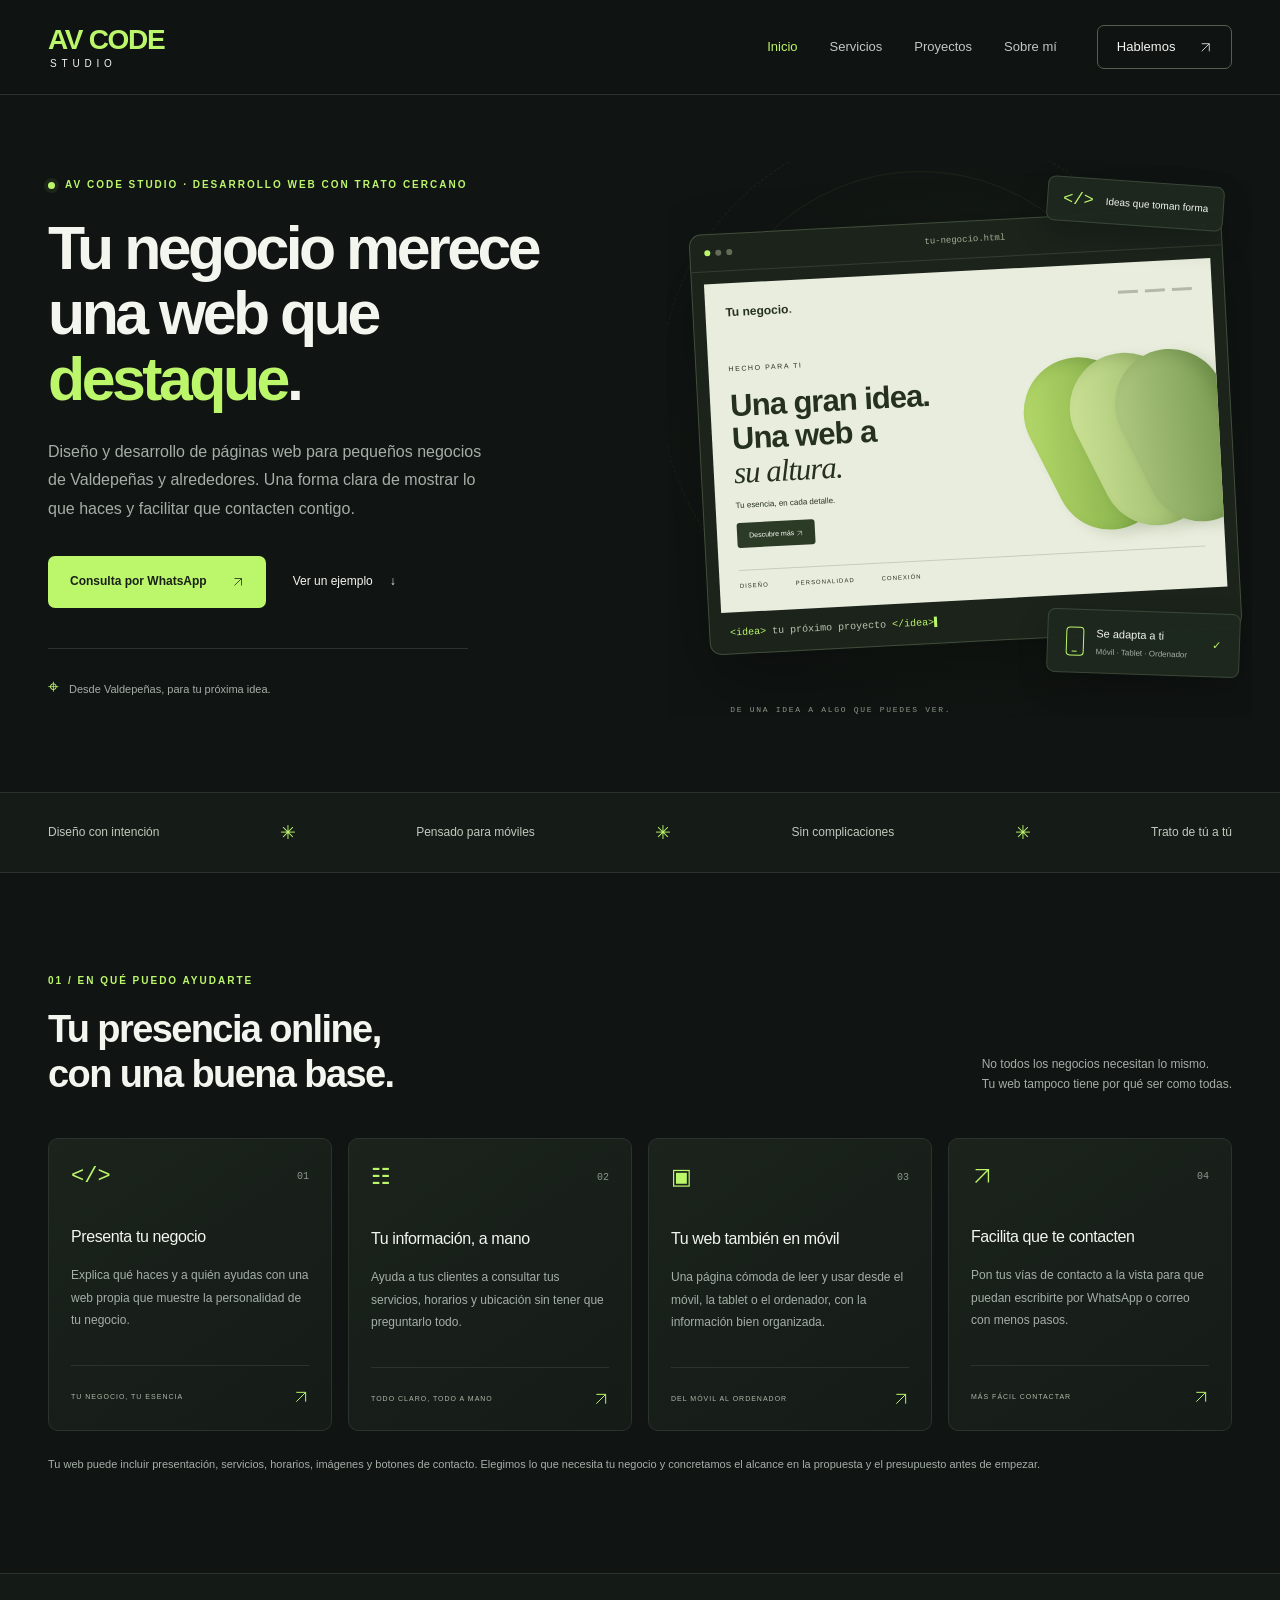
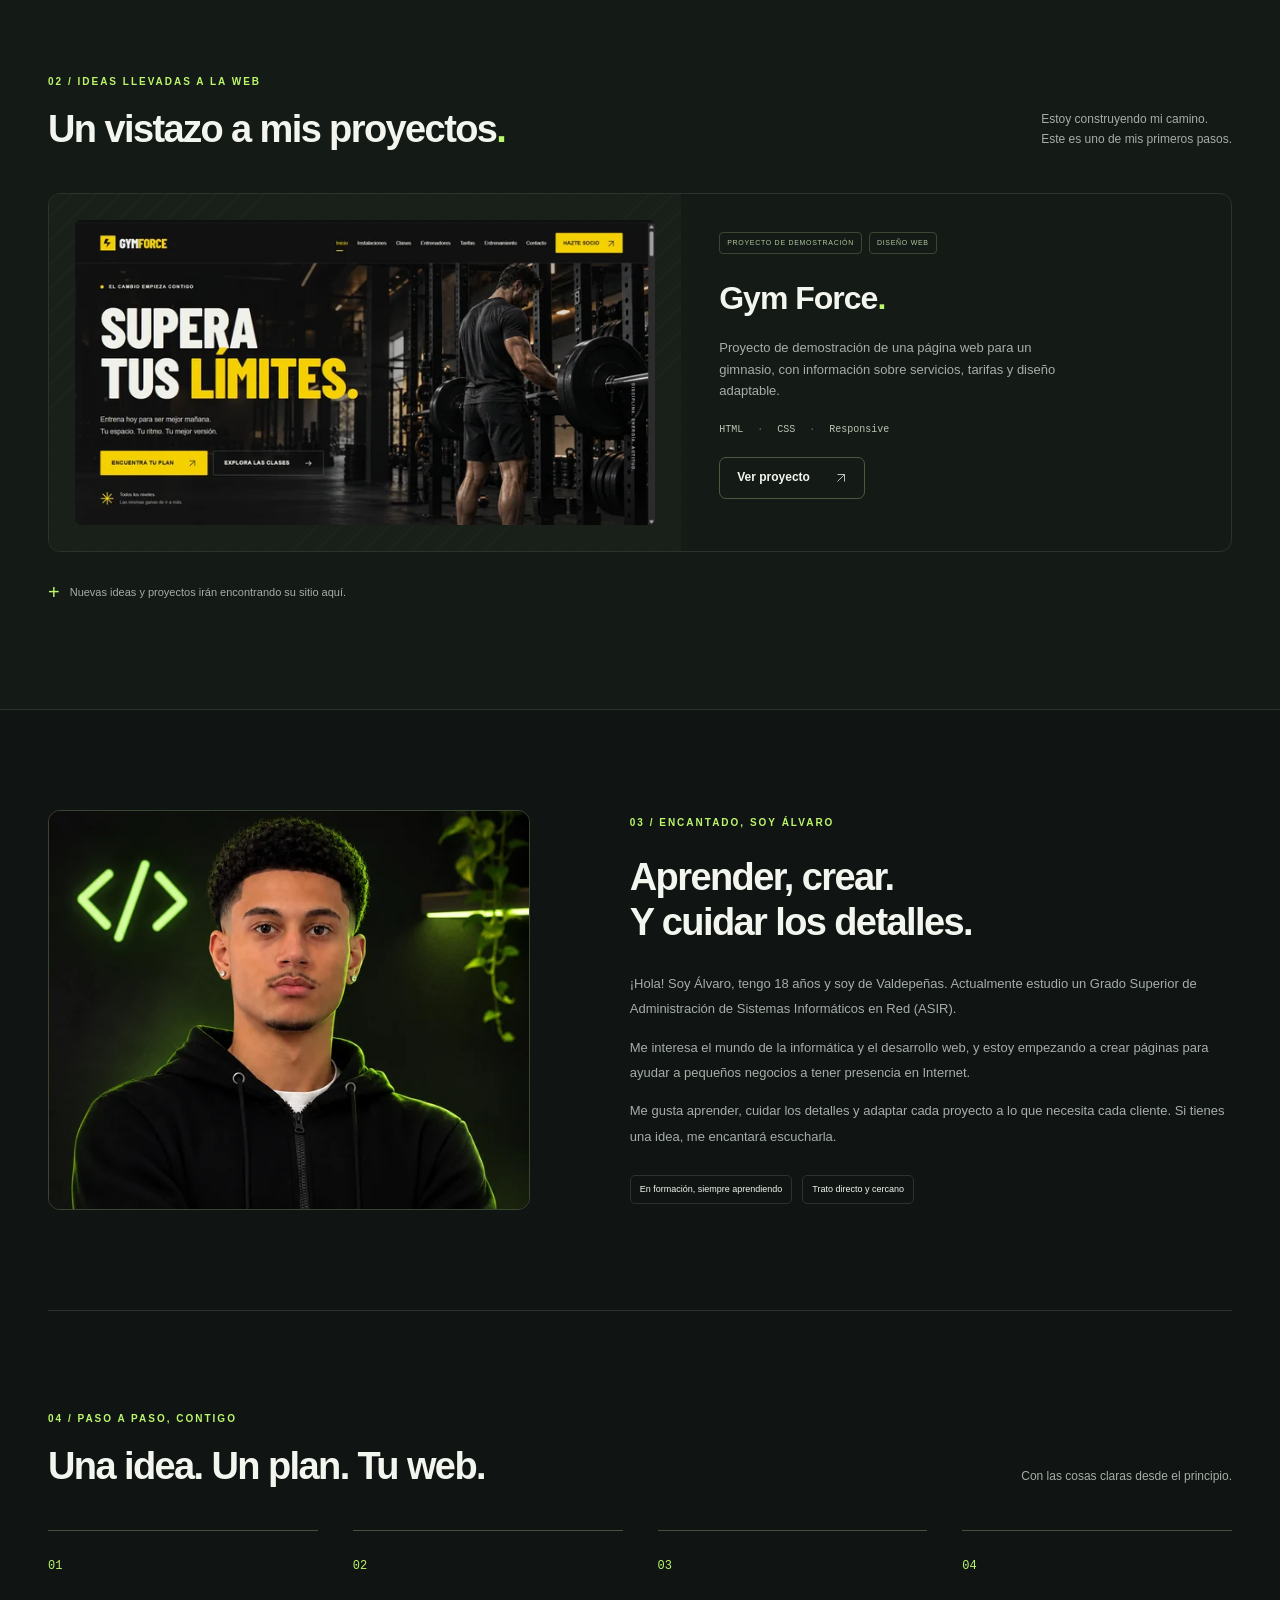
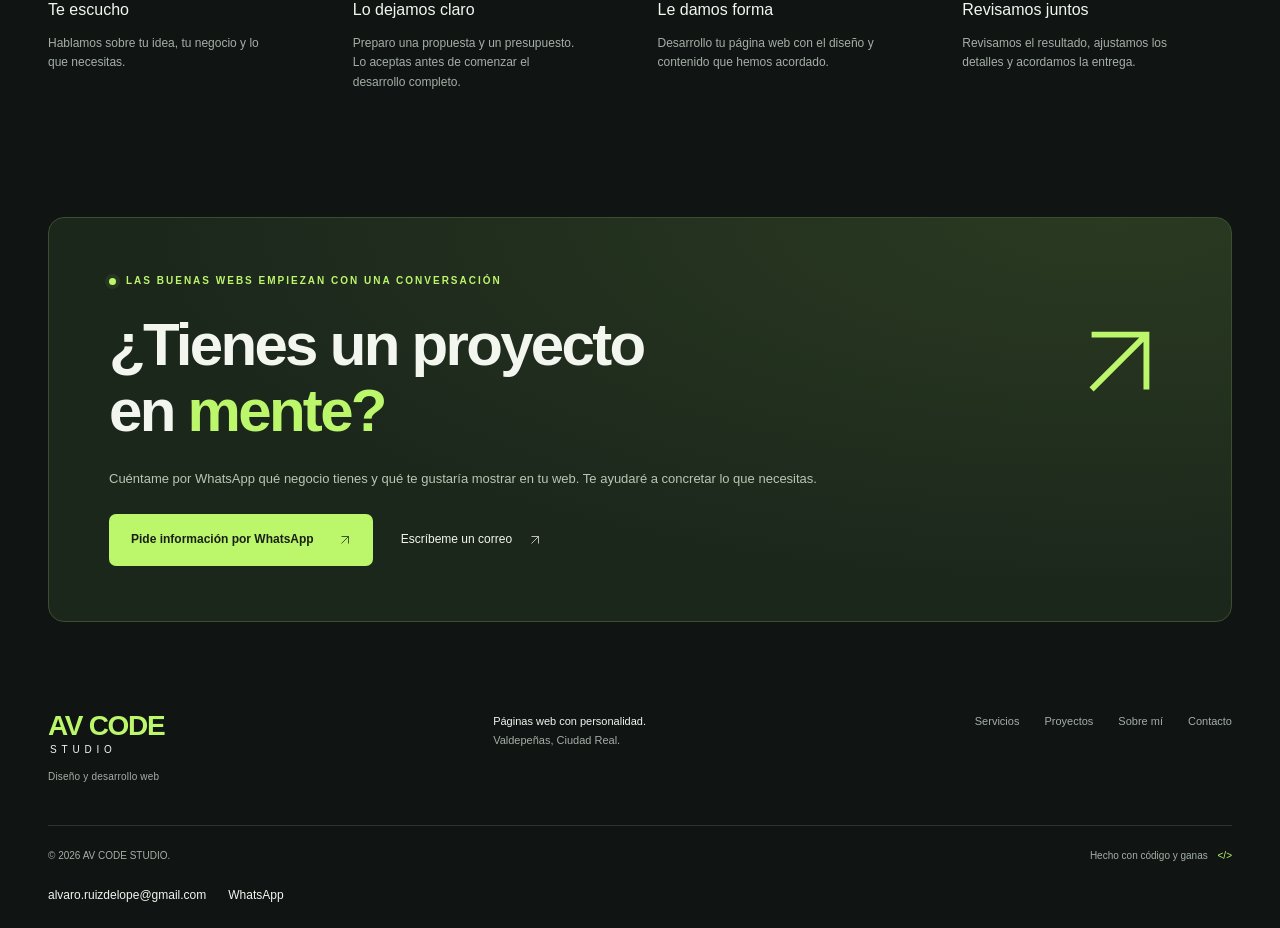
<file: index.html>
<!doctype html>
<html lang="es">
  <head>
    <meta charset="utf-8" />
    <meta name="viewport" content="width=device-width, initial-scale=1" />
    <title>Diseño de Páginas Web en Valdepeñas | AV CODE STUDIO</title>
    <meta
      name="description"
      content="Diseño web en Valdepeñas y Ciudad Real para autónomos, comercios y pequeños negocios. Webs profesionales, adaptadas a móviles y con trato directo de Álvaro."
    />
    <meta name="theme-color" content="#101513" />
    <link rel="canonical" href="https://alvaro-web.pages.dev/" />
    <meta
      property="og:title"
      content="Diseño de Páginas Web en Valdepeñas | AV CODE STUDIO"
    />
    <meta
      property="og:description"
      content="Diseño web en Valdepeñas y Ciudad Real para autónomos, comercios y pequeños negocios. Webs profesionales, adaptadas a móviles y con trato directo de Álvaro."
    />
    <meta property="og:site_name" content="AV CODE STUDIO" />
    <meta property="og:type" content="website" />
    <meta property="og:locale" content="es_ES" />
    <meta property="og:url" content="https://alvaro-web.pages.dev/" />
    <meta
      property="og:image"
      content="https://alvaro-web.pages.dev/img/alvaro-perfil.png"
    />
    <meta property="og:image:type" content="image/png" />
    <meta property="og:image:width" content="1122" />
    <meta property="og:image:height" content="1402" />
    <meta
      property="og:image:alt"
      content="Álvaro, creador de AV CODE STUDIO, diseño y desarrollo web en Valdepeñas"
    />
    <meta name="twitter:card" content="summary" />
    <meta
      name="twitter:title"
      content="Diseño de Páginas Web en Valdepeñas | AV CODE STUDIO"
    />
    <meta
      name="twitter:description"
      content="Diseño web en Valdepeñas y Ciudad Real para autónomos, comercios y pequeños negocios. Webs profesionales, adaptadas a móviles y con trato directo de Álvaro."
    />
    <meta
      name="twitter:image"
      content="https://alvaro-web.pages.dev/img/alvaro-perfil.png"
    />
    <meta
      name="twitter:image:alt"
      content="Álvaro, creador de AV CODE STUDIO"
    />
    <script type="application/ld+json">
      {
        "@context": "https://schema.org",
        "@graph": [
          {
            "@type": "WebSite",
            "@id": "https://alvaro-web.pages.dev/#website",
            "url": "https://alvaro-web.pages.dev/",
            "name": "AV CODE STUDIO",
            "description": "Diseño web en Valdepeñas y Ciudad Real para autónomos, comercios y pequeños negocios. Webs profesionales, adaptadas a móviles y con trato directo de Álvaro.",
            "inLanguage": "es-ES",
            "creator": {
              "@id": "https://alvaro-web.pages.dev/#alvaro"
            }
          },
          {
            "@type": "Person",
            "@id": "https://alvaro-web.pages.dev/#alvaro",
            "name": "Álvaro",
            "alternateName": "AV CODE STUDIO",
            "url": "https://alvaro-web.pages.dev/",
            "image": "https://alvaro-web.pages.dev/img/alvaro-perfil.png",
            "email": "alvaro.ruizdelope@gmail.com",
            "telephone": "+34722892707",
            "description": "Desarrollador web en formación en Valdepeñas y creador de AV CODE STUDIO."
          },
          {
            "@type": "Service",
            "@id": "https://alvaro-web.pages.dev/#diseno-web",
            "name": "Diseño y desarrollo web para pequeños negocios",
            "serviceType": "Diseño y desarrollo de páginas web",
            "url": "https://alvaro-web.pages.dev/",
            "description": "Páginas web profesionales, informativas y adaptadas a móviles para autónomos, comercios y pequeños negocios.",
            "provider": {
              "@id": "https://alvaro-web.pages.dev/#alvaro"
            },
            "areaServed": [
              {
                "@type": "City",
                "name": "Valdepeñas"
              },
              {
                "@type": "AdministrativeArea",
                "name": "Provincia de Ciudad Real"
              }
            ]
          }
        ]
      }
    </script>
    <link rel="icon" href="img/favicon.svg" type="image/svg+xml" />
    <script>
      // Evita el salto del menú móvil antes de cargar el script diferido.
      document.documentElement.classList.add('js');
    </script>
    <link rel="stylesheet" href="css/estilos.css" />
    <script src="js/script.js" defer></script>
  </head>
  <body>
    <a class="skip-link" href="#contenido">Saltar al contenido</a>
    <header class="header">
      <div class="container header-inner">
        <a class="brand" href="#inicio" aria-label="AV CODE STUDIO, inicio"
          ><span class="brand-name">AV CODE</span
          ><span class="brand-studio">STUDIO</span></a
        >
        <button
          class="menu-toggle"
          type="button"
          aria-expanded="false"
          aria-controls="navegacion"
          hidden
        >
          <span class="menu-lines" aria-hidden="true"></span
          ><span class="menu-label">Abrir menú</span>
        </button>
        <nav id="navegacion" aria-label="Navegación principal">
          <a href="#inicio" aria-current="location">Inicio</a
          ><a href="#servicios">Servicios</a><a href="#proyectos">Proyectos</a
          ><a href="#sobre-mi">Sobre mí</a
          ><a class="nav-contact" href="#contacto"
            >Hablemos
            <span aria-hidden="true"
              ><svg
                class="arrow-icon"
                viewBox="0 0 24 24"
                fill="none"
                stroke="currentColor"
                stroke-width="1.5"
                aria-hidden="true"
              >
                <path d="M5 19 19 5M5 5h14v14" /></svg></span
          ></a>
        </nav>
      </div>
    </header>
    <main id="contenido">
      <section class="hero container" id="inicio" aria-labelledby="titulo">
        <div class="hero-copy">
          <p class="eyebrow">
            <span class="status-dot"></span> AV CODE STUDIO · DESARROLLO WEB CON
            TRATO CERCANO
          </p>
          <h1 id="titulo">
            Tu negocio merece una web que
            <span class="accent">destaque<span class="title-dot">.</span></span>
          </h1>
          <p class="hero-description">
            Diseño y desarrollo de páginas web para pequeños negocios de
            Valdepeñas y alrededores. Una forma clara de mostrar lo que haces y
            facilitar que contacten contigo.
          </p>
          <div class="actions">
            <a
              class="button primary"
              data-contact="whatsapp"
              href="https://wa.me/34722892707?text=%C2%A1Hola%2C%20%C3%81lvaro!%20He%20visto%20tu%20p%C3%A1gina%20web%20y%20me%20gustar%C3%ADa%20pedirte%20informaci%C3%B3n%20sobre%20la%20creaci%C3%B3n%20de%20una%20web%20para%20mi%20negocio"
              >Consulta por WhatsApp
              <span aria-hidden="true"
                ><svg
                  class="arrow-icon"
                  viewBox="0 0 24 24"
                  fill="none"
                  stroke="currentColor"
                  stroke-width="1.5"
                  aria-hidden="true"
                >
                  <path d="M5 19 19 5M5 5h14v14" /></svg></span></a
            ><a class="text-link" href="#proyectos"
              >Ver un ejemplo <span aria-hidden="true">↓</span></a
            >
          </div>
          <div class="hero-note">
            <span class="location-icon" aria-hidden="true">⌖</span> Desde
            Valdepeñas, para tu próxima idea.
          </div>
        </div>
        <div
          class="hero-art"
          role="img"
          aria-label="Ilustración de una página web adaptable, creada con código"
        >
          <div class="orbit orbit-one"></div>
          <div class="orbit orbit-two"></div>
          <div class="floating-tag tag-code" aria-hidden="true">
            &lt;/&gt; <span>Ideas que toman forma</span>
          </div>
          <div class="browser-card" aria-hidden="true">
            <div class="browser-top">
              <div class="window-dots"><i></i><i></i><i></i></div>
              <span>tu-negocio.html</span
              ><span
                ><svg
                  class="arrow-icon"
                  viewBox="0 0 24 24"
                  fill="none"
                  stroke="currentColor"
                  stroke-width="1.5"
                  aria-hidden="true"
                >
                  <path d="M5 19 19 5M5 5h14v14" /></svg
              ></span>
            </div>
            <div class="browser-body">
              <div class="mock-nav">
                <b>Tu negocio<span>.</span></b>
                <div><i></i><i></i><i></i></div>
              </div>
              <div class="mock-content">
                <span class="mock-label">HECHO PARA TI</span
                ><strong
                  >Una gran idea.<br />Una web a<br /><em
                    >su altura.</em
                  ></strong
                >
                <p>Tu esencia, en cada detalle.</p>
                <span class="mock-button"
                  >Descubre más
                  <svg
                    class="arrow-icon"
                    viewBox="0 0 24 24"
                    fill="none"
                    stroke="currentColor"
                    stroke-width="1.5"
                    aria-hidden="true"
                  >
                    <path d="M5 19 19 5M5 5h14v14" /></svg
                ></span>
              </div>
              <div class="abstract-shape">
                <div></div>
                <div></div>
                <div></div>
              </div>
              <div class="mock-footer">
                <span>DISEÑO</span><span>PERSONALIDAD</span
                ><span>CONEXIÓN</span>
              </div>
            </div>
            <div class="code-strip">
              <span>&lt;idea&gt;</span> tu próximo proyecto
              <span>&lt;/idea&gt;</span><b>▌</b>
            </div>
          </div>
          <div class="floating-tag tag-mobile" aria-hidden="true">
            <span class="mini-phone"></span>
            <div>Se adapta a ti<small>Móvil · Tablet · Ordenador</small></div>
            <span class="check">✓</span>
          </div>
          <span class="art-caption">DE UNA IDEA A ALGO QUE PUEDES VER.</span>
        </div>
      </section>
      <div class="principles">
        <div class="container">
          <span>Diseño con intención</span><i aria-hidden="true">✳</i
          ><span>Pensado para móviles</span><i aria-hidden="true">✳</i
          ><span>Sin complicaciones</span><i aria-hidden="true">✳</i
          ><span>Trato de tú a tú</span>
        </div>
      </div>
      <section
        class="section container"
        id="servicios"
        aria-labelledby="servicios-titulo"
      >
        <div class="section-heading">
          <div>
            <p class="eyebrow">01 / EN QUÉ PUEDO AYUDARTE</p>
            <h2 id="servicios-titulo">
              Tu presencia online,<br />con una buena base.
            </h2>
          </div>
          <p>
            No todos los negocios necesitan lo mismo.<br />Tu web tampoco tiene
            por qué ser como todas.
          </p>
        </div>
        <div class="services-grid">
          <article class="service-card">
            <div class="card-top">
              <span class="service-icon" aria-hidden="true">&lt;/&gt;</span
              ><span>01</span>
            </div>
            <h3>Presenta tu negocio</h3>
            <p>
              Explica qué haces y a quién ayudas con una web propia que muestre
              la personalidad de tu negocio.
            </p>
            <span class="card-foot"
              >TU NEGOCIO, TU ESENCIA
              <span aria-hidden="true"
                ><svg
                  class="arrow-icon"
                  viewBox="0 0 24 24"
                  fill="none"
                  stroke="currentColor"
                  stroke-width="1.5"
                  aria-hidden="true"
                >
                  <path d="M5 19 19 5M5 5h14v14" /></svg></span
            ></span>
          </article>
          <article class="service-card">
            <div class="card-top">
              <span class="service-icon" aria-hidden="true">☷</span
              ><span>02</span>
            </div>
            <h3>Tu información, a mano</h3>
            <p>
              Ayuda a tus clientes a consultar tus servicios, horarios y
              ubicación sin tener que preguntarlo todo.
            </p>
            <span class="card-foot"
              >TODO CLARO, TODO A MANO
              <span aria-hidden="true"
                ><svg
                  class="arrow-icon"
                  viewBox="0 0 24 24"
                  fill="none"
                  stroke="currentColor"
                  stroke-width="1.5"
                  aria-hidden="true"
                >
                  <path d="M5 19 19 5M5 5h14v14" /></svg></span
            ></span>
          </article>
          <article class="service-card">
            <div class="card-top">
              <span class="service-icon" aria-hidden="true">▣</span
              ><span>03</span>
            </div>
            <h3>Tu web también en móvil</h3>
            <p>
              Una página cómoda de leer y usar desde el móvil, la tablet o el
              ordenador, con la información bien organizada.
            </p>
            <span class="card-foot"
              >DEL MÓVIL AL ORDENADOR
              <span aria-hidden="true"
                ><svg
                  class="arrow-icon"
                  viewBox="0 0 24 24"
                  fill="none"
                  stroke="currentColor"
                  stroke-width="1.5"
                  aria-hidden="true"
                >
                  <path d="M5 19 19 5M5 5h14v14" /></svg></span
            ></span>
          </article>
          <article class="service-card">
            <div class="card-top">
              <span class="service-icon" aria-hidden="true"
                ><svg
                  class="arrow-icon"
                  viewBox="0 0 24 24"
                  fill="none"
                  stroke="currentColor"
                  stroke-width="1.5"
                  aria-hidden="true"
                >
                  <path d="M5 19 19 5M5 5h14v14" /></svg></span
              ><span>04</span>
            </div>
            <h3>Facilita que te contacten</h3>
            <p>
              Pon tus vías de contacto a la vista para que puedan escribirte por
              WhatsApp o correo con menos pasos.
            </p>
            <span class="card-foot"
              >MÁS FÁCIL CONTACTAR
              <span aria-hidden="true"
                ><svg
                  class="arrow-icon"
                  viewBox="0 0 24 24"
                  fill="none"
                  stroke="currentColor"
                  stroke-width="1.5"
                  aria-hidden="true"
                >
                  <path d="M5 19 19 5M5 5h14v14" /></svg></span
            ></span>
          </article>
        </div>
        <p class="projects-note">
          Tu web puede incluir presentación, servicios, horarios, imágenes y
          botones de contacto. Elegimos lo que necesita tu negocio y concretamos
          el alcance en la propuesta y el presupuesto antes de empezar.
        </p>
      </section>
      <section
        class="section projects-section"
        id="proyectos"
        aria-labelledby="proyectos-titulo"
      >
        <div class="container">
          <div class="section-heading">
            <div>
              <p class="eyebrow">02 / IDEAS LLEVADAS A LA WEB</p>
              <h2 id="proyectos-titulo">
                Un vistazo a mis proyectos<span class="accent">.</span>
              </h2>
            </div>
            <p>
              Estoy construyendo mi camino.<br />Este es uno de mis primeros
              pasos.
            </p>
          </div>
          <article class="project-card">
            <div class="project-image" id="gym-preview">
              <img
                src="img/gym-force.webp"
                srcset="img/gym-force-640.webp 640w, img/gym-force.webp 1440w"
                sizes="(max-width: 900px) calc(100vw - 82px), 590px"
                alt="Captura de la portada de Gym Force, proyecto de demostración de una web para un gimnasio"
                width="1920"
                height="1007"
                loading="lazy"
                decoding="async"
              />
            </div>
            <div class="project-info">
              <div class="pills">
                <span>PROYECTO DE DEMOSTRACIÓN</span><span>DISEÑO WEB</span>
              </div>
              <h3>Gym Force<span class="accent">.</span></h3>
              <p>
                Proyecto de demostración de una página web para un gimnasio, con
                información sobre servicios, tarifas y diseño adaptable.
              </p>
              <div class="project-tech">
                HTML <span>·</span> CSS <span>·</span> Responsive
              </div>
              <a
                class="button outline"
                id="gym-link"
                href="https://alvaroruizdelope-svg.github.io/gymforce/"
                target="_blank"
                rel="noopener noreferrer"
                >Ver proyecto
                <span aria-hidden="true"
                  ><svg
                    class="arrow-icon"
                    viewBox="0 0 24 24"
                    fill="none"
                    stroke="currentColor"
                    stroke-width="1.5"
                    aria-hidden="true"
                  >
                    <path d="M5 19 19 5M5 5h14v14" /></svg></span
              ></a>
            </div>
          </article>
          <p class="projects-note">
            <span aria-hidden="true">+</span> Nuevas ideas y proyectos irán
            encontrando su sitio aquí.
          </p>
        </div>
      </section>
      <section
        class="section container about-grid"
        id="sobre-mi"
        aria-labelledby="sobre-titulo"
      >
        <div class="about-visual">
          <img
            src="img/alvaro-perfil.webp"
            srcset="
              img/alvaro-perfil-560.webp  560w,
              img/alvaro-perfil.webp     1122w
            "
            sizes="(max-width: 470px) calc(100vw - 40px), 490px"
            alt="Retrato de Álvaro, creador de AV CODE STUDIO"
            width="1122"
            height="1402"
            loading="lazy"
            decoding="async"
          />
        </div>
        <div class="about-copy">
          <p class="eyebrow">03 / ENCANTADO, SOY ÁLVARO</p>
          <h2 id="sobre-titulo">
            Aprender, crear.<br />Y cuidar los detalles.
          </h2>
          <p>
            ¡Hola! Soy Álvaro, tengo 18 años y soy de Valdepeñas. Actualmente
            estudio un Grado Superior de Administración de Sistemas Informáticos
            en Red (ASIR).
          </p>
          <p>
            Me interesa el mundo de la informática y el desarrollo web, y estoy
            empezando a crear páginas para ayudar a pequeños negocios a tener
            presencia en Internet.
          </p>
          <p>
            Me gusta aprender, cuidar los detalles y adaptar cada proyecto a lo
            que necesita cada cliente. Si tienes una idea, me encantará
            escucharla.
          </p>
          <div class="about-tags">
            <span>En formación, siempre aprendiendo</span
            ><span>Trato directo y cercano</span>
          </div>
        </div>
      </section>
      <section
        class="section container process-section"
        aria-labelledby="proceso-titulo"
      >
        <div class="section-heading">
          <div>
            <p class="eyebrow">04 / PASO A PASO, CONTIGO</p>
            <h2 id="proceso-titulo">Una idea. Un plan. Tu web.</h2>
          </div>
          <p>Con las cosas claras desde el principio.</p>
        </div>
        <ol class="process-grid">
          <li>
            <span>01</span>
            <h3>Te escucho</h3>
            <p>Hablamos sobre tu idea, tu negocio y lo que necesitas.</p>
          </li>
          <li>
            <span>02</span>
            <h3>Lo dejamos claro</h3>
            <p>
              Preparo una propuesta y un presupuesto. Lo aceptas antes de
              comenzar el desarrollo completo.
            </p>
          </li>
          <li>
            <span>03</span>
            <h3>Le damos forma</h3>
            <p>
              Desarrollo tu página web con el diseño y contenido que hemos
              acordado.
            </p>
          </li>
          <li>
            <span>04</span>
            <h3>Revisamos juntos</h3>
            <p>
              Revisamos el resultado, ajustamos los detalles y acordamos la
              entrega.
            </p>
          </li>
        </ol>
      </section>
      <section
        class="container contact-section"
        id="contacto"
        aria-labelledby="contacto-titulo"
      >
        <div class="contact-panel">
          <p class="eyebrow">
            <span class="status-dot"></span> LAS BUENAS WEBS EMPIEZAN CON UNA
            CONVERSACIÓN
          </p>
          <h2 id="contacto-titulo">
            ¿Tienes un proyecto<br />en <span class="accent">mente?</span
            ><span class="contact-arrow" aria-hidden="true"
              ><svg
                class="arrow-icon"
                viewBox="0 0 24 24"
                fill="none"
                stroke="currentColor"
                stroke-width="1.5"
                aria-hidden="true"
              >
                <path d="M5 19 19 5M5 5h14v14" /></svg
            ></span>
          </h2>
          <p>
            Cuéntame por WhatsApp qué negocio tienes y qué te gustaría mostrar
            en tu web. Te ayudaré a concretar lo que necesitas.
          </p>
          <div class="contact-actions">
            <a
              class="button primary"
              data-contact="whatsapp"
              href="https://wa.me/34722892707?text=%C2%A1Hola%2C%20%C3%81lvaro!%20He%20visto%20tu%20p%C3%A1gina%20web%20y%20me%20gustar%C3%ADa%20pedirte%20informaci%C3%B3n%20sobre%20la%20creaci%C3%B3n%20de%20una%20web%20para%20mi%20negocio"
              >Pide información por WhatsApp
              <span aria-hidden="true"
                ><svg
                  class="arrow-icon"
                  viewBox="0 0 24 24"
                  fill="none"
                  stroke="currentColor"
                  stroke-width="1.5"
                  aria-hidden="true"
                >
                  <path d="M5 19 19 5M5 5h14v14" /></svg></span></a
            ><a
              class="text-link"
              data-contact="email"
              href="mailto:alvaro.ruizdelope@gmail.com"
              >Escríbeme un correo
              <span aria-hidden="true"
                ><svg
                  class="arrow-icon"
                  viewBox="0 0 24 24"
                  fill="none"
                  stroke="currentColor"
                  stroke-width="1.5"
                  aria-hidden="true"
                >
                  <path d="M5 19 19 5M5 5h14v14" /></svg></span
            ></a>
          </div>
        </div>
      </section>
    </main>
    <footer class="footer container">
      <div class="footer-top">
        <a
          class="brand brand-footer"
          href="#inicio"
          aria-label="AV CODE STUDIO, inicio"
          ><span class="brand-name">AV CODE</span
          ><span class="brand-studio">STUDIO</span
          ><span class="brand-tagline">Diseño y desarrollo web</span></a
        >
        <p>
          Páginas web con personalidad.<br /><span
            >Valdepeñas, Ciudad Real.</span
          >
        </p>
        <nav aria-label="Navegación del pie">
          <a href="#servicios">Servicios</a><a href="#proyectos">Proyectos</a
          ><a href="#sobre-mi">Sobre mí</a><a href="#contacto">Contacto</a>
        </nav>
      </div>
      <div class="footer-bottom">
        <span>© <span id="year">2026</span> AV CODE STUDIO.</span
        ><span
          >Hecho con código y ganas
          <span class="accent" aria-hidden="true">&lt;/&gt;</span></span
        >
      </div>
      <div class="footer-contacts" id="footer-contacts">
        <a data-contact="email" href="mailto:alvaro.ruizdelope@gmail.com"
          >alvaro.ruizdelope@gmail.com</a
        >
        <a
          data-contact="whatsapp"
          href="https://wa.me/34722892707?text=%C2%A1Hola%2C%20%C3%81lvaro!%20He%20visto%20tu%20p%C3%A1gina%20web%20y%20me%20gustar%C3%ADa%20pedirte%20informaci%C3%B3n%20sobre%20la%20creaci%C3%B3n%20de%20una%20web%20para%20mi%20negocio"
          >WhatsApp</a
        >
      </div>
    </footer>
  </body>
</html>
</file>
<file: css/estilos.css>
:root {
  color-scheme: dark;
  --bg: #101513;
  --surface: #171e1a;
  --text: #f3f5ef;
  --muted: #a5aea7;
  --accent: #bcf66b;
  --line: #2a332d;
  --radius: 16px;
}
* {
  box-sizing: border-box;
}
html {
  scroll-behavior: smooth;
  scroll-padding-top: 100px;
}
body {
  margin: 0;
  background: var(--bg);
  color: var(--text);
  font-family: Arial, Helvetica, sans-serif;
  font-size: 16px;
  line-height: 1.65;
}
a {
  color: inherit;
  text-decoration: none;
}
button {
  font: inherit;
}
a,
button {
  touch-action: manipulation;
}
a:focus-visible,
button:focus-visible {
  outline: 3px solid var(--accent);
  outline-offset: 6px;
}
::selection {
  background: var(--accent);
  color: var(--bg);
}
[hidden] {
  display: none !important;
}
.container {
  width: min(1200px, calc(100% - 96px));
  margin-inline: auto;
}
.accent {
  color: var(--accent);
}
.header {
  position: sticky;
  top: 0;
  z-index: 20;
  background: #101513f2;
  border-bottom: 1px solid var(--line);
  backdrop-filter: blur(14px);
}
.header-inner {
  height: 94px;
  display: flex;
  align-items: center;
  justify-content: space-between;
}
.brand {
  display: inline-flex;
  flex-direction: column;
  align-items: flex-start;
  flex-shrink: 0;
  gap: 5px;
  font-family: Arial, Helvetica, sans-serif;
  line-height: 1;
  text-decoration: none;
}
.brand-name {
  color: var(--accent);
  font-size: 28px;
  font-weight: 800;
  letter-spacing: -1.3px;
  white-space: nowrap;
}
.brand-studio {
  color: var(--text);
  font-size: 10px;
  font-weight: 500;
  letter-spacing: 0.48em;
  padding-left: 2px;
}
.brand-tagline {
  color: var(--muted);
  font-size: 10px;
  font-weight: 400;
  line-height: 1.6;
  letter-spacing: 0.2px;
  margin-top: 9px;
}
.header nav {
  display: flex;
  align-items: center;
  gap: 32px;
  font-size: 13px;
}
.header nav a {
  color: #c2c8c3;
  transition: color 0.2s;
}
.header nav a:hover,
.header nav a[aria-current] {
  color: var(--accent);
}
.header nav .nav-contact {
  padding: 10px 19px;
  border: 1px solid #55604d;
  border-radius: 7px;
  color: var(--text);
  margin-left: 8px;
}
.nav-contact span {
  margin-left: 20px;
}
.menu-toggle {
  display: none;
}
.skip-link {
  position: fixed;
  top: 10px;
  left: 10px;
  z-index: 100;
  padding: 10px 20px;
  background: var(--accent);
  color: var(--bg);
  transform: translateY(-160%);
}
.skip-link:focus {
  transform: none;
}
.hero {
  min-height: 697px;
  display: grid;
  grid-template-columns: 1.1fr 1fr;
  align-items: center;
  gap: 40px;
  padding-block: 76px 84px;
}
.eyebrow {
  font-size: 10px;
  letter-spacing: 2px;
  font-weight: 700;
  color: var(--accent);
  margin: 0 0 23px;
  display: flex;
  gap: 10px;
  align-items: center;
}
.status-dot {
  display: inline-block;
  width: 7px;
  height: 7px;
  background: var(--accent);
  border-radius: 50%;
  box-shadow: 0 0 0 4px #bcf66b12;
  flex-shrink: 0;
}
h1,
h2,
h3,
p {
  margin-top: 0;
}
h1 {
  font-size: clamp(44px, 4.75vw, 68px);
  letter-spacing: -3.5px;
  line-height: 1.07;
  font-weight: 650;
  margin-bottom: 26px;
  max-width: 650px;
}
h1 > .accent {
  display: block;
}
.title-dot {
  color: var(--text);
}
.hero-description {
  color: var(--muted);
  font-size: 16px;
  max-width: 450px;
  line-height: 1.8;
}
.actions {
  display: flex;
  align-items: center;
  gap: 27px;
  margin-top: 32px;
}
.button {
  display: inline-flex;
  align-items: center;
  justify-content: center;
  gap: 25px;
  padding: 15px 21px;
  border-radius: 7px;
  font-size: 12px;
  font-weight: 700;
  transition:
    transform 0.2s,
    background 0.2s;
  border: 1px solid transparent;
}
.primary {
  background: var(--accent);
  color: #192116;
}
.button[href]:hover {
  transform: translateY(-3px);
  background: #d0ff92;
}
.text-link {
  font-size: 12px;
  display: inline-flex;
  align-items: center;
  gap: 17px;
}
.text-link[href]:hover {
  color: var(--accent);
}
.hero-note {
  border-top: 1px solid var(--line);
  padding-top: 22px;
  margin-top: 40px;
  font-size: 11px;
  color: var(--muted);
  max-width: 420px;
}
.location-icon {
  color: var(--accent);
  font-size: 19px;
  margin-right: 7px;
}
.hero-art {
  position: relative;
  min-width: 0;
  isolation: isolate;
  padding: 40px 0 55px 12px;
}
.hero-art:before {
  content: "";
  position: absolute;
  inset: -50px;
  background: radial-gradient(ellipse, #52762c20, transparent 65%);
  z-index: -2;
}
.orbit {
  position: absolute;
  border: 1px solid #657b3c25;
  border-radius: 50%;
  z-index: -1;
}
.orbit-one {
  width: 430px;
  height: 430px;
  top: -10px;
  left: 18px;
}
.orbit-two {
  width: 520px;
  height: 520px;
  top: -55px;
  left: -27px;
  border-style: dashed;
}
.browser-card {
  border: 1px solid #414e3b;
  border-radius: 12px;
  background: #1b231b;
  box-shadow: 0 30px 70px #0005;
  transform: rotate(-3deg);
  overflow: hidden;
}
.browser-top {
  height: 37px;
  border-bottom: 1px solid #343d30;
  display: flex;
  align-items: center;
  justify-content: space-between;
  padding: 0 14px;
  font-family: monospace;
  font-size: 9px;
  color: #a2ae95;
}
.window-dots {
  display: flex;
  gap: 5px;
}
.window-dots i {
  width: 6px;
  height: 6px;
  background: #626c58;
  border-radius: 50%;
}
.window-dots i:first-child {
  background: var(--accent);
}
.browser-body {
  margin: 12px;
  padding: 20px;
  background: #e9eddd;
  color: #253020;
  position: relative;
  overflow: hidden;
  min-height: 290px;
}
.mock-nav {
  display: flex;
  justify-content: space-between;
  align-items: center;
  font-size: 12px;
}
.mock-nav b span {
  color: #597136;
}
.mock-nav > div {
  display: flex;
  gap: 7px;
}
.mock-nav i {
  width: 20px;
  height: 3px;
  background: #b2b9a6;
}
.mock-content {
  position: relative;
  z-index: 1;
  margin-top: 30px;
}
.mock-label {
  font-size: 7px;
  letter-spacing: 1.6px;
}
.mock-content strong {
  display: block;
  font-size: 31px;
  line-height: 1.07;
  letter-spacing: -1px;
  margin-top: 10px;
}
.mock-content em {
  font-weight: 400;
  font-family: Georgia, serif;
}
.mock-content p {
  font-size: 8px;
  margin-top: 10px;
}
.mock-button {
  display: inline-block;
  background: #2c3b25;
  color: white;
  padding: 7px 12px;
  font-size: 7px;
  border-radius: 3px;
}
.abstract-shape {
  position: absolute;
  right: -20px;
  top: 70px;
  width: 200px;
  height: 200px;
  transform: rotate(-24deg);
}
.abstract-shape div {
  position: absolute;
  width: 110px;
  height: 180px;
  border-radius: 70px;
  background: linear-gradient(110deg, #b9dc6c, #719d3e);
  box-shadow:
    inset -10px 0 14px #2c501733,
    6px 8px 13px #25451622;
}
.abstract-shape div:nth-child(2) {
  left: 43px;
  top: 17px;
  background: linear-gradient(110deg, #d1e69a, #88aa59);
}
.abstract-shape div:nth-child(3) {
  left: 85px;
  top: 34px;
  background: linear-gradient(110deg, #b4cd85, #688b42);
}
.mock-footer {
  margin-top: 22px;
  border-top: 1px solid #c6cebb;
  padding-top: 11px;
  display: flex;
  gap: 27px;
  font-size: 6px;
  letter-spacing: 1px;
}
.code-strip {
  padding: 3px 20px 15px;
  font: 10px monospace;
  color: #bdc4b2;
}
.code-strip span {
  color: var(--accent);
}
.code-strip b {
  color: var(--accent);
  font-weight: 400;
}
.floating-tag {
  position: absolute;
  z-index: 2;
  display: flex;
  align-items: center;
  gap: 12px;
  border: 1px solid #3a4737;
  background: #1e281ff5;
  border-radius: 8px;
  box-shadow: 0 12px 30px #0003;
}
.tag-code {
  top: 0;
  right: 8px;
  padding: 12px 15px;
  color: var(--accent);
  font: 17px monospace;
  transform: rotate(4deg);
}
.tag-code span {
  font: 10px Arial;
  color: var(--text);
}
.tag-mobile {
  right: -8px;
  bottom: 22px;
  padding: 14px 18px;
  font-size: 11px;
  transform: rotate(2deg);
}
.tag-mobile small {
  display: block;
  color: var(--muted);
  font-size: 8px;
  margin-top: 3px;
}
.mini-phone {
  width: 18px;
  height: 29px;
  border: 1.5px solid var(--accent);
  border-radius: 4px;
  position: relative;
}
.mini-phone:after {
  content: "";
  position: absolute;
  width: 5px;
  height: 1px;
  background: var(--accent);
  bottom: 3px;
  left: 5px;
}
.check {
  color: var(--accent);
  padding-left: 13px;
}
.art-caption {
  position: absolute;
  bottom: -16px;
  left: 43px;
  font: 8px monospace;
  letter-spacing: 1.7px;
  color: #8b9787;
}
.principles {
  border-block: 1px solid var(--line);
  background: #151c17;
}
.principles > .container {
  display: flex;
  align-items: center;
  justify-content: space-between;
  gap: 20px;
  padding-block: 24px;
  font-size: 12px;
  color: #c1c8be;
}
.principles i {
  color: var(--accent);
  font-style: normal;
  font-size: 19px;
}
.section {
  padding-block: 100px;
}
.section-heading {
  display: flex;
  justify-content: space-between;
  align-items: end;
  gap: 30px;
  margin-bottom: 40px;
}
.section-heading .eyebrow {
  margin-bottom: 17px;
}
h2 {
  font-size: 38px;
  line-height: 1.2;
  letter-spacing: -1.6px;
  font-weight: 550;
  margin-bottom: 0;
}
.section-heading > p {
  font-size: 12px;
  color: var(--muted);
  margin-bottom: 3px;
}
.services-grid {
  display: grid;
  grid-template-columns: repeat(4, 1fr);
  gap: 16px;
}
.service-card {
  padding: 25px 22px 18px;
  border: 1px solid var(--line);
  background: linear-gradient(145deg, #1b231c, #151b17);
  border-radius: 10px;
  transition:
    border-color 0.2s,
    transform 0.2s;
}
.service-card:hover {
  border-color: #60754b;
  transform: translateY(-4px);
}
.card-top {
  display: flex;
  justify-content: space-between;
  align-items: center;
  color: #8b978b;
  font: 10px monospace;
  margin-bottom: 37px;
}
.service-icon {
  color: var(--accent);
  font-size: 22px;
}
.service-card h3 {
  font-size: 16px;
  font-weight: 500;
  letter-spacing: -0.4px;
  line-height: 1.4;
}
.service-card p {
  font-size: 12px;
  color: var(--muted);
  line-height: 1.85;
  min-height: 89px;
}
.card-foot {
  display: flex;
  justify-content: space-between;
  align-items: center;
  padding-top: 17px;
  border-top: 1px solid var(--line);
  font-size: 7px;
  letter-spacing: 1px;
  color: #aeb8a9;
  gap: 8px;
}
.card-foot > span {
  font-size: 16px;
  color: var(--accent);
}
.projects-section {
  background: #141a16;
  border-block: 1px solid var(--line);
}
.project-card {
  display: grid;
  grid-template-columns: 1.15fr 1fr;
  border: 1px solid var(--line);
  border-radius: 12px;
  overflow: hidden;
}
.project-image {
  min-height: 350px;
  background: repeating-linear-gradient(
    135deg,
    #19201a,
    #19201a 16px,
    #1c241e 16px,
    #1c241e 17px
  );
  display: flex;
  align-items: center;
  justify-content: center;
  padding: 26px;
}
.placeholder-content {
  width: 100%;
  min-height: 270px;
  border: 1px dashed #48543c;
  border-radius: 6px;
  display: flex;
  flex-direction: column;
  align-items: center;
  justify-content: center;
  text-align: center;
}
.placeholder-icon {
  font-size: 30px;
  color: #97a685;
}
.placeholder-content > span:not(.placeholder-icon) {
  font-size: 23px;
  letter-spacing: 4px;
  font-weight: 700;
  color: #c5ceba;
  margin-top: 12px;
}
.placeholder-content p {
  font-size: 12px;
  color: var(--muted);
  margin: 12px 0 7px;
}
.placeholder-content small {
  font-size: 10px;
  color: var(--muted);
}
.project-image img {
  display: block;
  width: 100%;
  height: auto;
  border-radius: 6px;
}
.project-info {
  padding: 38px;
}
.pills {
  display: flex;
  gap: 7px;
  flex-wrap: wrap;
}
.pills span {
  font-size: 7px;
  border: 1px solid #3b4732;
  padding: 4px 7px;
  border-radius: 4px;
  letter-spacing: 0.7px;
  color: #b1c79d;
}
.project-info h3 {
  font-size: 32px;
  letter-spacing: -1px;
  margin: 18px 0 13px;
}
.project-info > p {
  color: var(--muted);
  font-size: 13px;
  max-width: 350px;
}
.project-tech {
  font: 10px monospace;
  color: #bac4b2;
  margin: 22px 0;
}
.project-tech span {
  padding-inline: 8px;
  color: #64735a;
}
.outline {
  border-color: #4b5a3e;
  color: var(--text);
  padding: 10px 17px;
}
.project-info > small {
  display: block;
  font-size: 10px;
  color: var(--muted);
  margin-top: 9px;
}
[aria-disabled="true"] {
  cursor: default;
  opacity: 0.65;
}
.projects-note {
  color: var(--muted);
  font-size: 11px;
  margin: 24px 0 0;
  display: flex;
  gap: 10px;
  align-items: center;
}
.projects-note span {
  color: var(--accent);
  font-size: 20px;
}
.about-grid {
  display: grid;
  grid-template-columns: 0.8fr 1fr;
  align-items: center;
  gap: 100px;
}
.about-visual {
  height: 400px;
  min-width: 0;
  background: var(--surface);
  border: 1px solid #394631;
  border-radius: 12px;
  overflow: hidden;
}
.about-visual img {
  display: block;
  width: 100%;
  height: 100%;
  object-fit: cover;
  object-position: 50% 18%;
}
.about-copy h2 {
  margin-bottom: 25px;
}
.about-copy > p:not(.eyebrow) {
  color: var(--muted);
  font-size: 13px;
  line-height: 1.95;
}
.about-tags {
  display: flex;
  gap: 10px;
  flex-wrap: wrap;
  margin-top: 26px;
}
.about-tags span {
  font-size: 9px;
  border: 1px solid var(--line);
  border-radius: 5px;
  padding: 6px 9px;
}
.process-section {
  border-top: 1px solid var(--line);
}
.process-grid {
  list-style: none;
  margin: 0;
  padding: 0;
  display: grid;
  grid-template-columns: repeat(4, 1fr);
  gap: 35px;
}
.process-grid li {
  border-top: 1px solid #46523d;
  padding-top: 20px;
}
.process-grid li > span {
  font: 12px monospace;
  color: var(--accent);
}
.process-grid h3 {
  font-size: 16px;
  margin: 20px 0 10px;
  font-weight: 500;
}
.process-grid p {
  font-size: 12px;
  color: var(--muted);
  max-width: 230px;
}
.contact-section {
  padding-block: 12px 80px;
}
.contact-panel {
  background:
    radial-gradient(ellipse at 90% 0, #2a3a21, transparent 65%), #1c271c;
  border: 1px solid #3c4e31;
  border-radius: 16px;
  padding: 55px 60px;
  position: relative;
}
.contact-panel h2 {
  font-size: 60px;
  line-height: 1.1;
  letter-spacing: -2.7px;
}
.contact-arrow {
  position: absolute;
  right: 65px;
  top: 85px;
  font-size: 94px;
  color: var(--accent);
  font-weight: 400;
}
.contact-panel > p:not(.eyebrow) {
  color: #bac6b3;
  font-size: 13px;
  margin: 24px 0;
}
.contact-actions {
  display: flex;
  gap: 28px;
  align-items: center;
  flex-wrap: wrap;
}
.contact-panel .contact-pending {
  font-size: 10px !important;
  margin: 17px 0 0 !important;
  color: #a9b79f !important;
}
.footer-top {
  display: flex;
  justify-content: space-between;
  gap: 30px;
  padding-block: 10px 40px;
}
.footer-top > p {
  font-size: 11px;
  line-height: 1.8;
  margin: 0;
}
.footer-top > p > span {
  color: var(--muted);
}
.footer-top nav {
  display: flex;
  gap: 25px;
  align-items: start;
  font-size: 11px;
  color: var(--muted);
}
.footer a:hover {
  color: var(--accent);
}
.footer-bottom {
  border-top: 1px solid var(--line);
  padding-block: 22px;
  display: flex;
  justify-content: space-between;
  color: var(--muted);
  font-size: 10px;
}
.footer-bottom .accent {
  padding-left: 7px;
}
.footer-contacts {
  display: flex;
  gap: 22px;
  font-size: 12px;
  padding-bottom: 24px;
}
@keyframes enter {
  from {
    opacity: 0;
    transform: translateY(12px);
  }
  to {
    opacity: 1;
    transform: none;
  }
}
/* El título y el texto se muestran desde el primer renderizado.
   La animación de entrada se conserva solo en la ilustración. */
.hero-art {
  animation: enter 0.85s ease-out;
}
@media (min-width: 1450px) {
  h1 {
    font-size: 68px;
  }
}
@media (max-width: 1100px) {
  .container {
    width: calc(100% - 64px);
  }
  .hero {
    gap: 25px;
    min-height: 640px;
  }
  h1 {
    font-size: 54px;
  }
  .actions {
    gap: 17px;
    flex-wrap: wrap;
  }
  .hero-art {
    transform: scale(0.95);
  }
  .orbit-one {
    width: 340px;
    height: 340px;
  }
  .orbit-two {
    width: 400px;
    height: 400px;
  }
  .abstract-shape {
    right: -65px;
  }
  .services-grid {
    grid-template-columns: repeat(2, 1fr);
  }
  .service-card p {
    min-height: 0;
  }
  .about-grid {
    gap: 50px;
  }
  .contact-arrow {
    right: 40px;
  }
  .header nav {
    gap: 22px;
  }
  .section-heading > p {
    max-width: 260px;
  }
  .footer-top nav {
    gap: 15px;
  }
}
@media (max-width: 900px) {
  html {
    scroll-padding-top: 85px;
  }
  .container {
    width: calc(100% - 40px);
  }
  .header-inner {
    height: 76px;
  }
  .brand-name {
    font-size: 25px;
  }
  .brand-studio {
    font-size: 9px;
  }
  .menu-toggle:not([hidden]) {
    display: flex;
    align-items: center;
    gap: 9px;
    border: 1px solid #49553e;
    background: transparent;
    color: var(--text);
    border-radius: 6px;
    padding: 10px;
    font-size: 11px;
  }
  .menu-lines,
  .menu-lines:before,
  .menu-lines:after {
    width: 16px;
    height: 1px;
    background: var(--text);
    display: block;
    position: relative;
  }
  .menu-lines:before,
  .menu-lines:after {
    content: "";
    position: absolute;
    top: -5px;
  }
  .menu-lines:after {
    top: 5px;
  }
  .header nav {
    gap: 14px;
    flex-wrap: wrap;
    padding-block: 12px;
  }
  .header-inner {
    height: auto;
    min-height: 76px;
    flex-wrap: wrap;
  }
  .header nav {
    width: 100%;
    justify-content: center;
  }
  .js .header nav {
    display: none;
    position: absolute;
    top: 76px;
    left: 0;
    right: 0;
    background: #151d16;
    border-bottom: 1px solid #3b4735;
    flex-direction: column;
    align-items: stretch;
    padding: 15px 20px;
    gap: 0;
    width: auto;
    box-shadow: 0 20px 30px #0004;
  }
  .js .header nav.is-open {
    display: flex;
  }
  .header nav a {
    padding: 12px;
  }
  .header nav .nav-contact {
    margin: 7px 0;
  }
  .hero {
    grid-template-columns: 1fr;
    padding-block: 53px 44px;
    gap: 35px;
  }
  .eyebrow {
    font-size: 8px;
    letter-spacing: 1.5px;
  }
  .hero h1 {
    font-size: clamp(43px, 8.7vw, 62px);
    letter-spacing: -2.4px;
    max-width: 570px;
  }
  .hero-description {
    font-size: 14px;
    max-width: 500px;
  }
  .actions {
    gap: 22px;
    margin-top: 26px;
  }
  .button {
    font-size: 11px;
    padding: 14px 17px;
    gap: 18px;
  }
  .hero-note {
    margin-top: 27px;
    padding-top: 17px;
  }
  .hero-art {
    max-width: 450px;
    width: 100%;
    margin: auto;
    transform: none;
    padding: 30px 10px 43px;
    min-height: 380px;
  }
  .browser-card {
    margin-inline: 7px;
  }
  .orbit-one {
    inset: 0;
    width: 90%;
    height: 330px;
  }
  .orbit-two {
    width: 100%;
    height: 370px;
    left: 0;
    top: -15px;
  }
  .hero-art:before {
    inset: 0;
  }
  .browser-body {
    min-height: 265px;
    padding: 15px;
  }
  .mock-content strong {
    font-size: 29px;
  }
  .mock-content {
    margin-top: 20px;
  }
  .abstract-shape {
    right: -25px;
    top: 60px;
    transform: scale(0.8) rotate(-24deg);
  }
  .tag-code {
    right: 18px;
    top: -3px;
  }
  .tag-mobile {
    right: 0;
    bottom: 20px;
  }
  .art-caption {
    bottom: -7px;
    left: 25px;
    font-size: 7px;
  }
  .principles > .container {
    display: grid;
    grid-template-columns: 1fr 1fr;
    gap: 12px;
    font-size: 10px;
    padding-block: 20px;
  }
  .principles i {
    display: none;
  }
  .principles span:before {
    content: "✳";
    color: var(--accent);
    margin-right: 10px;
  }
  .section {
    padding-block: 65px;
  }
  .section-heading {
    display: block;
    margin-bottom: 28px;
  }
  .section-heading > p {
    margin-top: 19px;
    max-width: 100%;
  }
  h2 {
    font-size: 32px;
    letter-spacing: -1px;
  }
  .services-grid {
    gap: 12px;
  }
  .service-card {
    padding: 20px 17px 13px;
  }
  .card-top {
    margin-bottom: 25px;
  }
  .service-card h3 {
    font-size: 16px;
  }
  .service-card p {
    font-size: 11px;
  }
  .card-foot {
    font-size: 6px;
    letter-spacing: 0.5px;
  }
  .project-card {
    grid-template-columns: 1fr;
  }
  .project-image {
    min-height: 270px;
    padding: 20px;
  }
  .placeholder-content {
    min-height: 225px;
  }
  .project-info {
    padding: 28px;
  }
  .about-grid {
    grid-template-columns: 1fr;
    gap: 33px;
  }
  .about-visual {
    height: 310px;
    max-width: 430px;
    width: 100%;
    margin: auto;
  }
  .about-copy h2 {
    font-size: 35px;
  }
  .process-grid {
    grid-template-columns: 1fr 1fr;
    gap: 25px;
  }
  .process-grid h3 {
    margin-top: 13px;
  }
  .contact-section {
    padding-block: 0 55px;
  }
  .contact-panel {
    padding: 32px 24px;
  }
  .contact-panel .eyebrow {
    font-size: 7px;
    letter-spacing: 1px;
    max-width: 260px;
  }
  .contact-panel h2 {
    font-size: 42px;
    letter-spacing: -1.7px;
  }
  .contact-arrow {
    font-size: 45px;
    right: 22px;
    top: 100px;
  }
  .contact-actions {
    gap: 22px;
  }
  .contact-actions > .primary {
    width: 100%;
    justify-content: space-between;
  }
  .contact-panel > p:not(.eyebrow) {
    font-size: 12px;
  }
  .footer-top {
    flex-wrap: wrap;
    gap: 23px;
    padding-bottom: 27px;
  }
  .footer-top > p {
    font-size: 10px;
  }
  .footer-top nav {
    width: 100%;
    justify-content: space-between;
    gap: 10px;
  }
  .footer-bottom {
    font-size: 9px;
    gap: 15px;
  }
  .footer-contacts {
    flex-wrap: wrap;
  }
}
@media (max-width: 370px) {
  .services-grid {
    grid-template-columns: 1fr;
  }
  .hero h1 {
    font-size: 43px;
  }
  .hero-art {
    padding-inline: 0;
  }
  .abstract-shape {
    right: -65px;
  }
  .contact-panel h2 {
    font-size: 36px;
  }
  .contact-arrow {
    display: none;
  }
  .process-grid {
    gap: 18px;
  }
}
@media (prefers-reduced-motion: reduce) {
  html {
    scroll-behavior: auto;
  }
  *,
  *:before,
  *:after {
    animation: none !important;
    transition: none !important;
  }
}

.hero-art {
  overflow: clip;
  overflow-clip-margin: 20px;
}
.project-card + .project-card {
  margin-top: 24px;
}

.arrow-icon {
  display: inline-block;
  width: 1em;
  height: 1em;
  vertical-align: middle;
  flex-shrink: 0;
}
.contact-arrow .arrow-icon {
  width: 1em;
  height: 1em;
}
</file>
